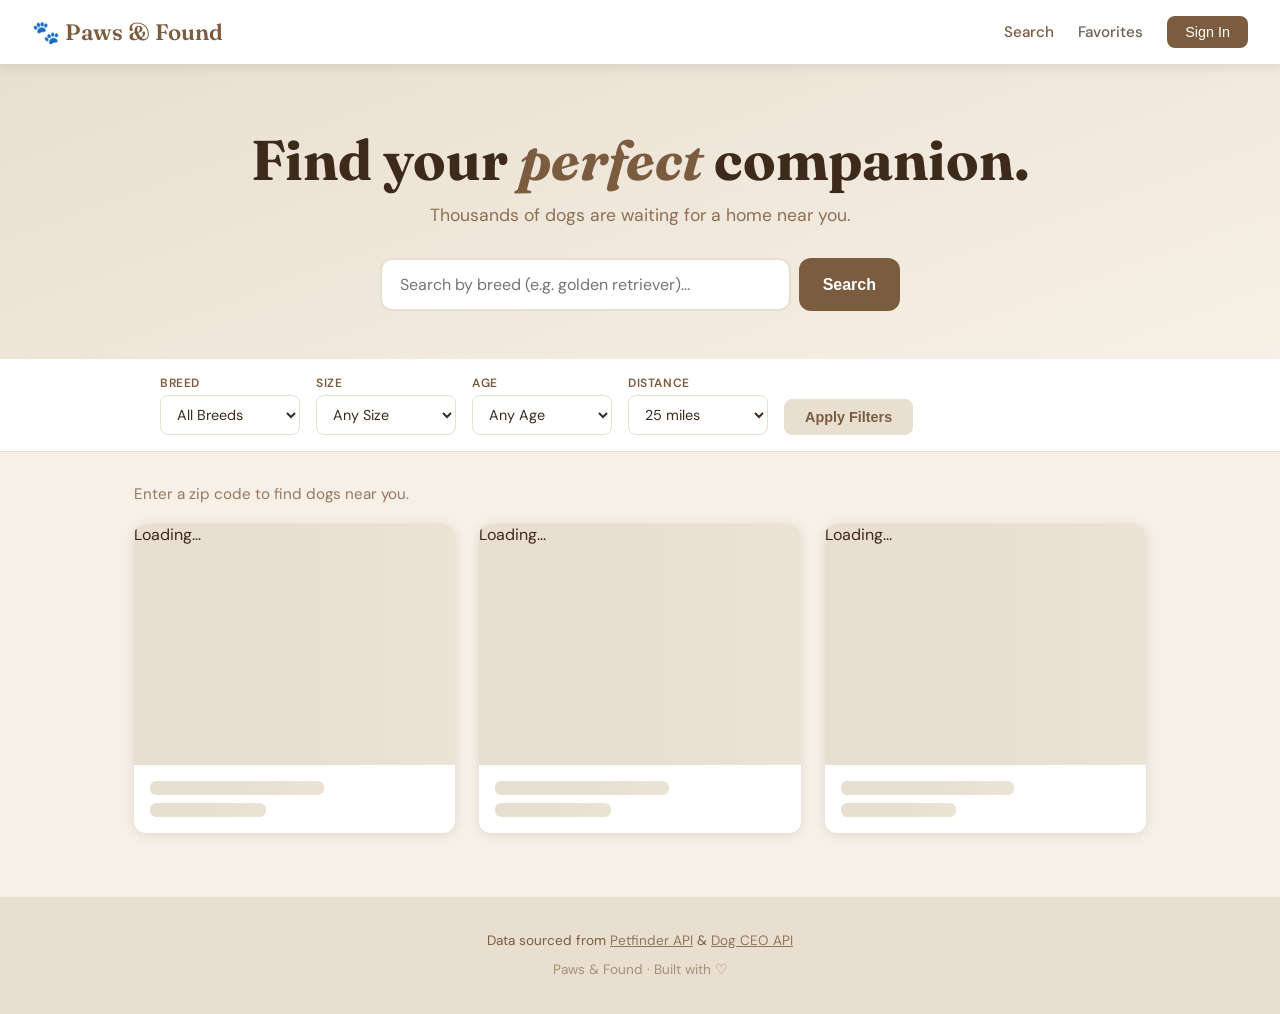
<file: index.html>
<!DOCTYPE html>
<html lang="en">
<head>
  <meta charset="UTF-8" />
  <meta name="viewport" content="width=device-width, initial-scale=1.0" />
  <title>Paws & Found — Find Your Perfect Dog</title>
  <link rel="stylesheet" href="index.css" />
  <link href="https://fonts.googleapis.com/css2?family=Fraunces:ital,wght@0,400;0,600;1,400&family=DM+Sans:wght@400;500&display=swap" rel="stylesheet" />
</head>
<body data-page="index">

  <!-- ===== NAVBAR ===== -->
  <nav class="navbar">
    <a href="index.html" class="logo">🐾 Paws &amp; Found</a>
    <div class="nav-links">
      <a href="index.html" class="nav-link active">Search</a>
      <a href="favorites.html" class="nav-link">Favorites <span class="fav-count" id="fav-count">0</span></a>
      <button class="btn-auth" id="auth-btn">Sign In</button>
    </div>
  </nav>

  <!-- ===== HERO ===== -->
  <header class="hero">
    <h1 class="hero-title">Find your <em>perfect</em> companion.</h1>
    <p class="hero-sub">Thousands of dogs are waiting for a home near you.</p>

    <!-- SEARCH BAR — breed text search with autocomplete -->
    <div class="search-bar" id="search-form">
      <div class="search-input-wrap">
        <input type="text" id="breed-search-input" placeholder="Search by breed (e.g. golden retriever)..." autocomplete="off" />
        <div class="breed-suggestions" id="breed-suggestions"></div>
      </div>
      <button class="btn-search" id="search-btn">Search</button>
    </div>
  </header>

  <!-- ===== FILTERS ===== -->
  <section class="filters-section">
    <div class="filters-row" id="filters-row">

      <!-- Breed dropdown — data from GET /v2/types/dog/breeds -->
      <div class="filter-group">
        <label for="breed-filter">Breed</label>
        <select id="breed-filter">
          <option value="">All Breeds</option>
          <!-- JS will populate from API: GET /v2/types/dog/breeds -->
          <div id="breed-options-placeholder"></div>
        </select>
      </div>

      <!-- Size filter -->
      <div class="filter-group">
        <label for="size-filter">Size</label>
        <select id="size-filter">
          <option value="">Any Size</option>
          <option value="small">Small</option>
          <option value="medium">Medium</option>
          <option value="large">Large</option>
          <option value="xlarge">Extra Large</option>
        </select>
      </div>

      <!-- Age filter -->
      <div class="filter-group">
        <label for="age-filter">Age</label>
        <select id="age-filter">
          <option value="">Any Age</option>
          <option value="baby">Puppy</option>
          <option value="young">Young</option>
          <option value="adult">Adult</option>
          <option value="senior">Senior</option>
        </select>
      </div>

      <!-- Distance filter -->
      <div class="filter-group">
        <label for="distance-filter">Distance</label>
        <select id="distance-filter">
          <option value="10">10 miles</option>
          <option value="25" selected>25 miles</option>
          <option value="50">50 miles</option>
          <option value="100">100 miles</option>
        </select>
      </div>

      <button class="btn-apply-filters" id="apply-filters-btn">Apply Filters</button>
    </div>
  </section>

  <!-- ===== RESULTS ===== -->
  <main class="main-content">

    <div class="results-header">
      <p class="results-count" id="results-count">Enter a zip code to find dogs near you.</p>
    </div>

    <!-- Dog cards grid — data from GET /v2/animals -->
    <!-- Each card links to profile.html?id={petfinder_id} -->
    <div class="dogs-grid" id="data-container">

      <!-- PLACEHOLDER CARDS (replaced by JS with real API data) -->
      <div class="dog-card placeholder-card">
        <div class="card-img-wrap">
          <div class="img-placeholder">Loading...</div>
        </div>
        <div class="card-body">
          <div class="placeholder-line w-60"></div>
          <div class="placeholder-line w-40"></div>
        </div>
      </div>

      <div class="dog-card placeholder-card">
        <div class="card-img-wrap">
          <div class="img-placeholder">Loading...</div>
        </div>
        <div class="card-body">
          <div class="placeholder-line w-60"></div>
          <div class="placeholder-line w-40"></div>
        </div>
      </div>

      <div class="dog-card placeholder-card">
        <div class="card-img-wrap">
          <div class="img-placeholder">Loading...</div>
        </div>
        <div class="card-body">
          <div class="placeholder-line w-60"></div>
          <div class="placeholder-line w-40"></div>
        </div>
      </div>

    </div>
    <!-- END #data-container -->

    <!-- Empty state shown when no results -->
    <div class="empty-state" id="empty-state" style="display:none;">
      <p class="empty-icon">🐾</p>
      <h2>No dogs found</h2>
      <p>Try a different zip code or adjust your filters.</p>
    </div>

  </main>

  <!-- ===== FOOTER ===== -->
  <footer class="site-footer">
    <p>Data sourced from <a href="https://www.petfinder.com/developers/" target="_blank">Petfinder API</a> &amp; <a href="https://dog.ceo/dog-api/" target="_blank">Dog CEO API</a></p>
    <p class="footer-sub">Paws &amp; Found · Built with ♡</p>
  </footer>

  <div id="toast-container" class="toast-container"></div>
  <script src="app.js"></script>
</body>
</html>
</file>
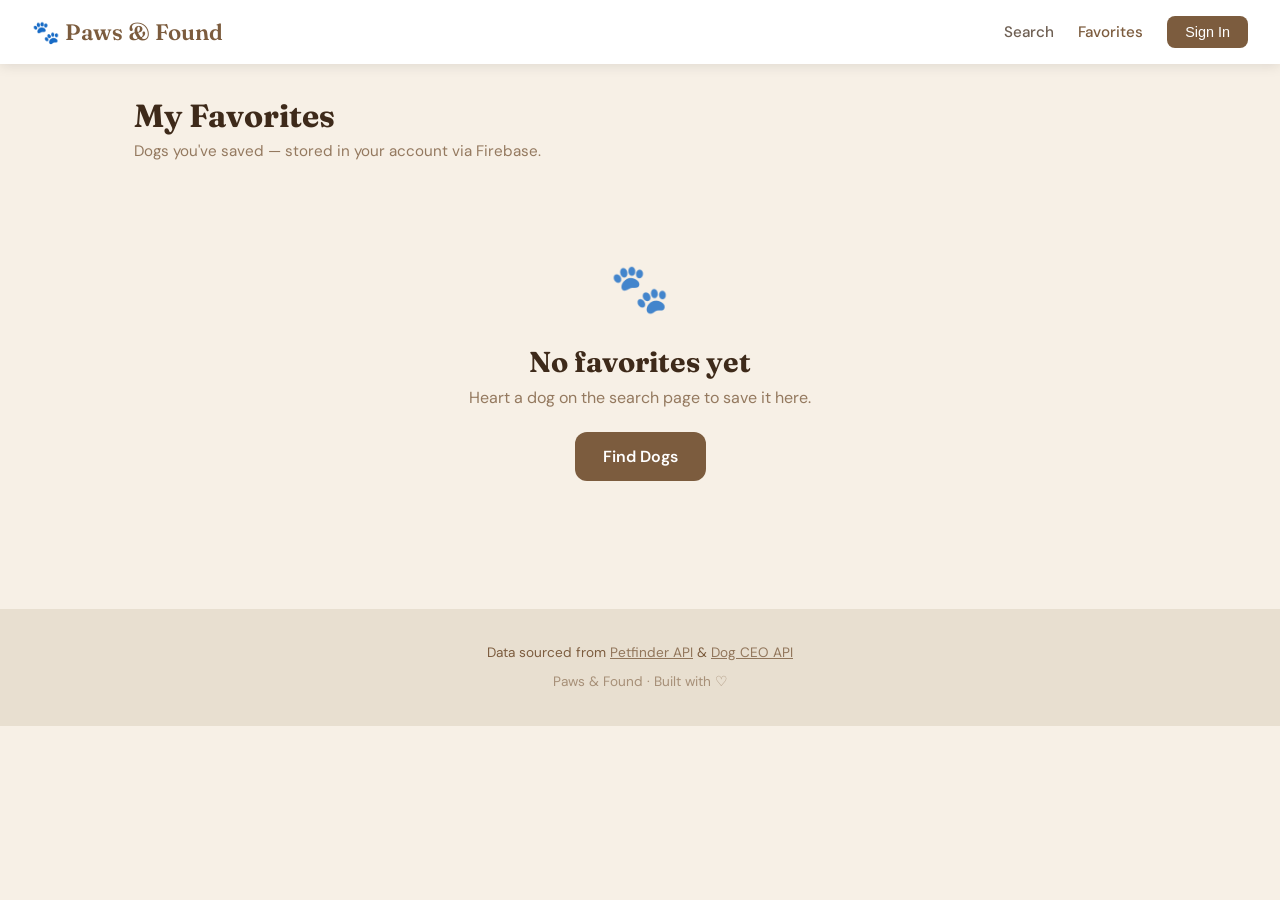
<file: favorites.html>
<!DOCTYPE html>
<html lang="en">
<head>
  <meta charset="UTF-8" />
  <meta name="viewport" content="width=device-width, initial-scale=1.0" />
  <title>My Favorites — Paws & Found</title>
  <link rel="stylesheet" href="index.css" />
  <link href="https://fonts.googleapis.com/css2?family=Fraunces:ital,wght@0,400;0,600;1,400&family=DM+Sans:wght@400;500&display=swap" rel="stylesheet" />
</head>
<body data-page="favorites">

  <!-- ===== NAVBAR ===== -->
  <nav class="navbar">
    <a href="index.html" class="logo">🐾 Paws &amp; Found</a>
    <div class="nav-links">
      <a href="index.html" class="nav-link">Search</a>
      <a href="favorites.html" class="nav-link active">Favorites <span class="fav-count" id="fav-count">0</span></a>
      <button class="btn-auth" id="auth-btn">Sign In</button>
    </div>
  </nav>

  <main class="main-content">
    <div class="page-title-row">
      <h1 class="page-title">My Favorites</h1>
      <p class="page-sub">Dogs you've saved — stored in your account via Firebase.</p>
    </div>

    <!-- Auth wall — shown when user is NOT signed in -->
    <div class="auth-wall" id="auth-wall">
      <p class="auth-wall-icon">🔒</p>
      <h2>Sign in to view your favorites</h2>
      <p>Create a free account to save dogs and access them from any device.</p>
      <button class="btn-primary" id="auth-wall-btn">Sign In / Create Account</button>
    </div>

    <div class="dogs-grid" id="favorites-container" style="display:none;">
      <!-- JS populates saved dog cards here from Firebase -->
    </div>

    <!-- Empty favorites state -->
    <div class="empty-state" id="favorites-empty" style="display:none;">
      <p class="empty-icon">🐾</p>
      <h2>No favorites yet</h2>
      <p>Heart a dog on the search page to save it here.</p>
      <a href="index.html" class="btn-primary">Find Dogs</a>
    </div>

  </main>

  <!-- ===== FOOTER ===== -->
  <footer class="site-footer">
    <p>Data sourced from <a href="https://www.petfinder.com/developers/" target="_blank">Petfinder API</a> &amp; <a href="https://dog.ceo/dog-api/" target="_blank">Dog CEO API</a></p>
    <p class="footer-sub">Paws &amp; Found · Built with ♡</p>
  </footer>

  <script src="app.js"></script>
</body>
</html>
</file>
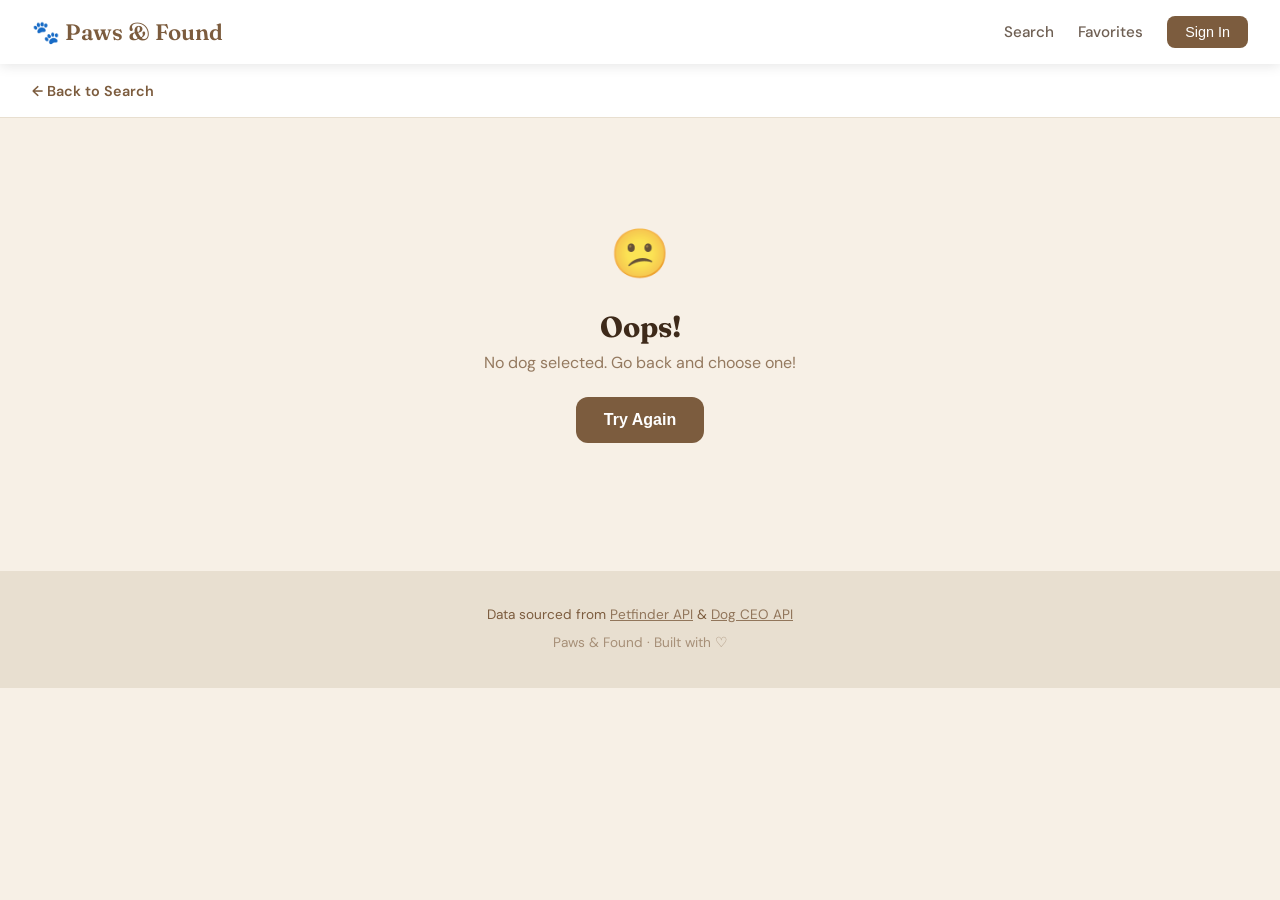
<file: profile.html>
<!DOCTYPE html>
<html lang="en">
<head>
  <meta charset="UTF-8" />
  <meta name="viewport" content="width=device-width, initial-scale=1.0" />
  <title>Dog Profile — Paws & Found</title>
  <link rel="stylesheet" href="index.css" />
  <link href="https://fonts.googleapis.com/css2?family=Fraunces:ital,wght@0,400;0,600;1,400&family=DM+Sans:wght@400;500&display=swap" rel="stylesheet" />
</head>
<body data-page="profile">

  <!-- ===== NAVBAR ===== -->
  <nav class="navbar">
    <a href="index.html" class="logo">🐾 Paws &amp; Found</a>
    <div class="nav-links">
      <a href="index.html" class="nav-link">Search</a>
      <a href="favorites.html" class="nav-link">Favorites <span class="fav-count" id="fav-count">0</span></a>
      <button class="btn-auth" id="auth-btn">Sign In</button>
    </div>
  </nav>

  <!-- Back button -->
  <div class="back-bar">
    <a href="index.html" class="back-link">← Back to Search</a>
  </div>

  <!-- ===== DOG PROFILE ===== -->
  <!-- Populated by JS using GET /v2/animals/{id} + GET /api/breed/{breed}/images/random -->
  <main class="profile-main" id="profile-container">

    <div class="profile-layout">

      <!-- LEFT: Photo gallery -->
      <aside class="profile-gallery">
        <div class="main-photo-wrap">
          <!-- Main photo: from Petfinder API or fallback from dog.ceo -->
          <img id="main-photo" src="" alt="Dog photo" class="main-photo" />
          <div class="photo-placeholder" id="photo-placeholder">Loading photo...</div>
        </div>

        <!-- Thumbnail strip — additional photos from Petfinder API -->
        <div class="thumbs-row" id="thumbs-row">
          <!-- JS populates thumbnails here -->
          <div id="thumbs-container"></div>
        </div>

        <p class="photo-credit" id="photo-credit" style="display:none;">
          📷 Placeholder photo via <a href="https://dog.ceo" target="_blank">dog.ceo</a>
        </p>
      </aside>

      <!-- RIGHT: Details -->
      <section class="profile-details">

        <!-- Name + basic info — from GET /v2/animals/{id} -->
        <div class="profile-header">
          <h1 class="dog-name" id="dog-name">Loading...</h1>
          <p class="dog-meta" id="dog-meta"></p>
        </div>

        <!-- Shelter location -->
        <div class="profile-section">
          <h3>Location</h3>
          <p id="dog-location" class="detail-text">—</p>
        </div>

        <!-- Personality traits — tags from Petfinder API -->
        <div class="profile-section">
          <h3>Personality</h3>
          <div class="traits-row" id="traits-container">
            <!-- JS populates trait pills here -->
            <div id="traits-placeholder" class="placeholder-line w-80"></div>
          </div>
        </div>

        <!-- Description -->
        <div class="profile-section">
          <h3>About</h3>
          <p id="dog-description" class="detail-text">—</p>
        </div>

        <!-- Health info -->
        <div class="profile-section health-row" id="health-row">
          <span class="health-badge" id="badge-vaccinated" style="display:none;">✓ Vaccinated</span>
          <span class="health-badge" id="badge-neutered" style="display:none;">✓ Spayed / Neutered</span>
          <span class="health-badge" id="badge-housetrained" style="display:none;">✓ House Trained</span>
        </div>

        <!-- Action buttons -->
        <div class="profile-actions">
          <!-- Contact shelter — links to Petfinder listing URL -->
          <a href="#" id="contact-shelter-btn" target="_blank" class="btn-primary">
            Contact Shelter →
          </a>

          <!-- Save to Favorites — writes to Firebase Realtime Database -->
          <button class="btn-favorite" id="favorite-btn" data-dog-id="">
            ♡ Save to Favorites
          </button>
        </div>

        <!-- Shelter info — from GET /v2/animals/{id} -->
        <div class="shelter-card" id="shelter-card">
          <h4>Shelter</h4>
          <p id="shelter-name">—</p>
          <p id="shelter-phone">—</p>
          <p id="shelter-email">—</p>
        </div>

      </section>
    </div>
    <!-- END .profile-layout -->

  </main>
  <!-- END #profile-container -->

  <!-- ===== FOOTER ===== -->
  <footer class="site-footer">
    <p>Data sourced from <a href="https://www.petfinder.com/developers/" target="_blank">Petfinder API</a> &amp; <a href="https://dog.ceo/dog-api/" target="_blank">Dog CEO API</a></p>
    <p class="footer-sub">Paws &amp; Found · Built with ♡</p>
  </footer>

  <script src="app.js"></script>
</body>
</html>
</file>
<file: index.css>
/* ── Reset & Base ──────────────────────────────────────── */
*, *::before, *::after { box-sizing: border-box; margin: 0; padding: 0; }

:root {
  --cream:   #F7F0E6;
  --tan:     #E8DFD0;
  --brown:   #7C5C3E;
  --dark:    #3E2A1A;
  --accent:  #B87333;
  --white:   #FFFFFF;
  --shadow:  0 2px 12px rgba(0,0,0,0.10);
  --radius:  12px;
  --font-body: 'DM Sans', sans-serif;
  --font-head: 'Fraunces', serif;
}

body {
  font-family: var(--font-body);
  background: var(--cream);
  color: var(--dark);
  min-height: 100vh;
}

a { color: inherit; text-decoration: none; }

/* ── Navbar ────────────────────────────────────────────── */
.navbar {
  display: flex;
  align-items: center;
  justify-content: space-between;
  padding: 0 2rem;
  height: 64px;
  background: var(--white);
  box-shadow: var(--shadow);
  position: sticky;
  top: 0;
  z-index: 100;
}

.logo {
  font-family: var(--font-head);
  font-size: 1.4rem;
  font-weight: 600;
  color: var(--brown);
}

.nav-links {
  display: flex;
  align-items: center;
  gap: 1.5rem;
}

.nav-link {
  font-size: 0.95rem;
  font-weight: 500;
  color: var(--dark);
  opacity: 0.75;
  transition: opacity 0.15s;
}
.nav-link:hover, .nav-link.active { opacity: 1; color: var(--brown); }

.fav-count {
  display: inline-block;
  background: var(--accent);
  color: var(--white);
  font-size: 0.7rem;
  font-weight: 700;
  border-radius: 999px;
  padding: 1px 6px;
  margin-left: 3px;
  vertical-align: middle;
}

.btn-auth {
  background: var(--brown);
  color: var(--white);
  border: none;
  border-radius: 8px;
  padding: 8px 18px;
  font-size: 0.9rem;
  font-weight: 500;
  cursor: pointer;
  transition: background 0.15s;
}
.btn-auth:hover { background: var(--accent); }

/* ── Hero ──────────────────────────────────────────────── */
.hero {
  text-align: center;
  padding: 4rem 1.5rem 3rem;
  background: linear-gradient(160deg, var(--tan) 0%, var(--cream) 100%);
}

.hero-title {
  font-family: var(--font-head);
  font-size: clamp(2rem, 5vw, 3.5rem);
  color: var(--dark);
  line-height: 1.15;
  margin-bottom: 0.75rem;
}
.hero-title em { color: var(--brown); font-style: italic; }

.hero-sub {
  font-size: 1.1rem;
  color: var(--brown);
  margin-bottom: 2rem;
  opacity: 0.85;
}

/* ── Search Bar ────────────────────────────────────────── */
.search-bar {
  display: flex;
  justify-content: center;
  gap: 0.5rem;
  max-width: 520px;
  margin: 0 auto;
}

.search-input-wrap {
  position: relative;
  flex: 1;
}

#breed-search-input {
  width: 100%;
  padding: 14px 18px;
  border: 2px solid var(--tan);
  border-radius: var(--radius);
  font-size: 1rem;
  font-family: var(--font-body);
  background: var(--white);
  color: var(--dark);
  outline: none;
  transition: border-color 0.15s;
}
#breed-search-input:focus { border-color: var(--brown); }

/* Autocomplete suggestions */
.breed-suggestions {
  display: none;
  position: absolute;
  top: calc(100% + 4px);
  left: 0; right: 0;
  background: var(--white);
  border: 1.5px solid var(--tan);
  border-radius: var(--radius);
  box-shadow: 0 8px 24px rgba(0,0,0,0.12);
  z-index: 200;
  overflow: hidden;
}
.breed-suggestions.open { display: block; }

.suggestion-item {
  padding: 11px 16px;
  font-size: 0.93rem;
  cursor: pointer;
  transition: background 0.1s;
}
.suggestion-item:hover { background: var(--tan); }

.btn-search {
  padding: 14px 24px;
  background: var(--brown);
  color: var(--white);
  border: none;
  border-radius: var(--radius);
  font-size: 1rem;
  font-weight: 600;
  cursor: pointer;
  white-space: nowrap;
  transition: background 0.15s;
}
.btn-search:hover { background: var(--accent); }

/* ── Filters ───────────────────────────────────────────── */
.filters-section {
  background: var(--white);
  border-bottom: 1px solid var(--tan);
  padding: 1rem 2rem;
}

.filters-row {
  display: flex;
  flex-wrap: wrap;
  align-items: flex-end;
  gap: 1rem;
  max-width: 960px;
  margin: 0 auto;
}

.filter-group {
  display: flex;
  flex-direction: column;
  gap: 4px;
}

.filter-group label {
  font-size: 0.75rem;
  font-weight: 600;
  text-transform: uppercase;
  letter-spacing: 0.05em;
  color: var(--brown);
}

.filter-group select {
  padding: 9px 12px;
  border: 1.5px solid var(--tan);
  border-radius: 8px;
  font-size: 0.9rem;
  font-family: var(--font-body);
  background: var(--white);
  color: var(--dark);
  cursor: pointer;
  outline: none;
  min-width: 140px;
}
.filter-group select:focus { border-color: var(--brown); }

.btn-apply-filters {
  padding: 9px 20px;
  background: var(--tan);
  border: 1.5px solid var(--tan);
  border-radius: 8px;
  font-size: 0.9rem;
  font-weight: 600;
  color: var(--brown);
  cursor: pointer;
  transition: background 0.15s;
  align-self: flex-end;
}
.btn-apply-filters:hover { background: var(--brown); color: var(--white); }

/* ── Breed Banner ──────────────────────────────────────── */
.breed-banner {
  background: var(--white);
  border-radius: var(--radius);
  padding: 1.5rem;
  margin-bottom: 1.5rem;
  box-shadow: var(--shadow);
}

.breed-banner-title {
  font-family: var(--font-head);
  font-size: 1.6rem;
  margin-bottom: 1rem;
  color: var(--dark);
}

.breed-banner-stats {
  display: flex;
  flex-wrap: wrap;
  gap: 1rem;
}

.stat {
  display: flex;
  flex-direction: column;
  gap: 2px;
}

.stat-label {
  font-size: 0.7rem;
  font-weight: 700;
  text-transform: uppercase;
  letter-spacing: 0.05em;
  color: var(--brown);
  opacity: 0.75;
}

.stat-val {
  font-size: 0.95rem;
  font-weight: 500;
  color: var(--dark);
}

/* ── Main / Results ────────────────────────────────────── */
.main-content {
  max-width: 1060px;
  margin: 0 auto;
  padding: 2rem 1.5rem 4rem;
}

.results-header { margin-bottom: 1.25rem; }

.results-count {
  font-size: 0.95rem;
  color: var(--brown);
  opacity: 0.8;
}

/* ── Dog Cards Grid ────────────────────────────────────── */
.dogs-grid {
  display: grid;
  grid-template-columns: repeat(auto-fill, minmax(260px, 1fr));
  gap: 1.5rem;
}

.dog-card {
  background: var(--white);
  border-radius: var(--radius);
  overflow: hidden;
  box-shadow: var(--shadow);
  transition: transform 0.18s, box-shadow 0.18s, opacity 0.28s;
  display: flex;
  flex-direction: column;
  animation: fadeSlideIn 0.4s ease both;
}
.dog-card:hover { transform: translateY(-4px); box-shadow: 0 8px 24px rgba(0,0,0,0.14); }
.dog-card.card-removing { opacity: 0; transform: scale(0.94); }

@keyframes fadeSlideIn {
  from { opacity: 0; transform: translateY(18px); }
  to   { opacity: 1; transform: translateY(0); }
}

.card-img-wrap {
  position: relative;
  aspect-ratio: 4/3;
  overflow: hidden;
  background: var(--tan);
}

.card-img-wrap img {
  width: 100%;
  height: 100%;
  object-fit: cover;
  display: block;
  transition: transform 0.3s;
}
.dog-card:hover .card-img-wrap img { transform: scale(1.04); }

.card-heart {
  position: absolute;
  top: 10px;
  right: 10px;
  background: rgba(255,255,255,0.85);
  border: none;
  border-radius: 50%;
  width: 36px;
  height: 36px;
  font-size: 1.1rem;
  cursor: pointer;
  display: flex;
  align-items: center;
  justify-content: center;
  transition: background 0.15s, transform 0.15s;
}
.card-heart:hover { background: var(--white); transform: scale(1.15); }
.card-heart.saved { color: #e05a5a; }

.card-body {
  padding: 1rem 1rem 0.5rem;
  flex: 1;
}

.card-dog-name {
  font-family: var(--font-head);
  font-size: 1.1rem;
  font-weight: 600;
  color: var(--dark);
  margin-bottom: 4px;
}

.card-dog-meta {
  font-size: 0.8rem;
  color: var(--brown);
  opacity: 0.8;
}

.card-footer {
  display: flex;
  justify-content: space-between;
  align-items: center;
  padding: 0.75rem 1rem;
  border-top: 1px solid var(--tan);
  font-size: 0.82rem;
  color: var(--brown);
}

.card-view-btn {
  font-weight: 600;
  color: var(--brown);
  transition: color 0.15s;
}
.card-view-btn:hover { color: var(--accent); }

/* ── Skeleton / Loading Placeholders ───────────────────── */
.placeholder-card {
  pointer-events: none;
}

.img-placeholder {
  width: 100%;
  height: 100%;
  background: linear-gradient(90deg, var(--tan) 25%, #ece3d5 50%, var(--tan) 75%);
  background-size: 200% 100%;
  animation: shimmer 1.4s infinite;
}

.placeholder-line {
  height: 14px;
  border-radius: 6px;
  margin-bottom: 8px;
  background: linear-gradient(90deg, var(--tan) 25%, #ece3d5 50%, var(--tan) 75%);
  background-size: 200% 100%;
  animation: shimmer 1.4s infinite;
}
.placeholder-line.w-60 { width: 60%; }
.placeholder-line.w-40 { width: 40%; }
.placeholder-line.w-80 { width: 80%; }

@keyframes shimmer {
  0%   { background-position: 200% 0; }
  100% { background-position: -200% 0; }
}

/* ── Empty State ───────────────────────────────────────── */
.empty-state {
  text-align: center;
  padding: 4rem 1.5rem;
}
.empty-icon { font-size: 3rem; margin-bottom: 1rem; }
.empty-state h2 { font-family: var(--font-head); font-size: 1.8rem; margin-bottom: 0.5rem; }
.empty-state p  { color: var(--brown); opacity: 0.8; margin-bottom: 1.5rem; }

/* ── Buttons ───────────────────────────────────────────── */
.btn-primary {
  display: inline-block;
  padding: 14px 28px;
  background: var(--brown);
  color: var(--white);
  border: none;
  border-radius: var(--radius);
  font-size: 1rem;
  font-weight: 600;
  cursor: pointer;
  transition: background 0.15s;
  text-align: center;
}
.btn-primary:hover { background: var(--accent); }

.btn-favorite {
  padding: 14px 28px;
  background: transparent;
  color: var(--brown);
  border: 2px solid var(--brown);
  border-radius: var(--radius);
  font-size: 1rem;
  font-weight: 600;
  cursor: pointer;
  transition: all 0.15s;
}
.btn-favorite:hover { background: var(--tan); }
.btn-favorite.saved { background: #fdecea; border-color: #e05a5a; color: #e05a5a; }

/* ── Favorites Page ────────────────────────────────────── */
.page-title-row {
  margin-bottom: 2rem;
}
.page-title {
  font-family: var(--font-head);
  font-size: 2rem;
  color: var(--dark);
  margin-bottom: 0.4rem;
}
.page-sub {
  font-size: 0.95rem;
  color: var(--brown);
  opacity: 0.8;
}

.auth-wall {
  text-align: center;
  padding: 4rem 1.5rem;
}
.auth-wall-icon { font-size: 3rem; margin-bottom: 1rem; }
.auth-wall h2 { font-family: var(--font-head); font-size: 1.8rem; margin-bottom: 0.5rem; }
.auth-wall p  { color: var(--brown); opacity: 0.8; margin-bottom: 1.5rem; }

/* ── Footer ────────────────────────────────────────────── */
.site-footer {
  text-align: center;
  padding: 2rem 1.5rem;
  background: var(--tan);
  font-size: 0.85rem;
  color: var(--brown);
  line-height: 1.8;
}
.site-footer a { text-decoration: underline; opacity: 0.8; }
.footer-sub { opacity: 0.6; margin-top: 4px; }

/* ── Profile Page ──────────────────────────────────────── */
.back-bar {
  padding: 1rem 2rem;
  background: var(--white);
  border-bottom: 1px solid var(--tan);
}
.back-link { font-size: 0.9rem; font-weight: 600; color: var(--brown); }
.back-link:hover { text-decoration: underline; }

.profile-main {
  max-width: 1060px;
  margin: 0 auto;
  padding: 2.5rem 1.5rem 4rem;
}

.profile-layout {
  display: grid;
  grid-template-columns: 1fr 1fr;
  gap: 3rem;
  align-items: start;
}
@media (max-width: 700px) { .profile-layout { grid-template-columns: 1fr; } }

/* Profile gallery */
.main-photo-wrap {
  border-radius: var(--radius);
  overflow: hidden;
  aspect-ratio: 4/3;
  background: var(--tan);
  margin-bottom: 0.75rem;
}
.main-photo { width: 100%; height: 100%; object-fit: cover; display: block; }
.photo-placeholder {
  display: flex;
  align-items: center;
  justify-content: center;
  height: 100%;
  color: var(--brown);
  font-size: 0.9rem;
  opacity: 0.7;
}

#thumbs-container {
  display: flex;
  gap: 8px;
  flex-wrap: wrap;
}
.thumb-img {
  width: 72px;
  height: 72px;
  object-fit: cover;
  border-radius: 8px;
  cursor: pointer;
  border: 2px solid transparent;
  transition: border-color 0.15s, opacity 0.15s;
  opacity: 0.7;
}
.thumb-img:hover, .thumb-img.active { border-color: var(--brown); opacity: 1; }

.photo-credit { font-size: 0.75rem; color: var(--brown); opacity: 0.7; margin-top: 6px; }

/* Profile details */
.profile-header { margin-bottom: 1.5rem; }

.dog-name {
  font-family: var(--font-head);
  font-size: 2.2rem;
  color: var(--dark);
  margin-bottom: 4px;
}

.dog-meta { font-size: 0.95rem; color: var(--brown); opacity: 0.85; }

.profile-section { margin-bottom: 1.5rem; }
.profile-section h3 {
  font-size: 0.75rem;
  font-weight: 700;
  text-transform: uppercase;
  letter-spacing: 0.07em;
  color: var(--brown);
  opacity: 0.7;
  margin-bottom: 0.5rem;
}

.detail-text { font-size: 0.95rem; line-height: 1.6; }

.traits-row { display: flex; flex-wrap: wrap; gap: 8px; }

.trait-pill {
  background: var(--tan);
  color: var(--brown);
  border-radius: 999px;
  padding: 4px 14px;
  font-size: 0.82rem;
  font-weight: 600;
}

.health-row { display: flex; flex-wrap: wrap; gap: 8px; }

.health-badge {
  background: #e8f5e9;
  color: #2e7d32;
  border-radius: 999px;
  padding: 4px 14px;
  font-size: 0.82rem;
  font-weight: 600;
}

.profile-actions {
  display: flex;
  gap: 1rem;
  flex-wrap: wrap;
  margin-bottom: 2rem;
}

.shelter-card {
  background: var(--tan);
  border-radius: var(--radius);
  padding: 1.25rem;
  font-size: 0.9rem;
  line-height: 2;
}
.shelter-card h4 {
  font-family: var(--font-head);
  font-size: 1rem;
  margin-bottom: 0.5rem;
}

/* ── Recently Viewed ────────────────────────────────── */
.recently-viewed-section {
  padding: 0 0 1.5rem;
}
.section-label {
  font-size: 0.75rem;
  font-weight: 700;
  text-transform: uppercase;
  letter-spacing: 0.07em;
  color: var(--brown);
  opacity: 0.7;
  margin-bottom: 0.75rem;
}
.recent-scroll {
  display: flex;
  gap: 12px;
  overflow-x: auto;
  padding-bottom: 4px;
  scrollbar-width: thin;
}
.recent-chip {
  display: flex;
  flex-direction: column;
  align-items: center;
  gap: 6px;
  text-decoration: none;
  flex-shrink: 0;
}
.recent-chip-img {
  width: 64px;
  height: 64px;
  border-radius: 50%;
  object-fit: cover;
  border: 2px solid var(--tan);
  transition: border-color 0.15s;
}
.recent-chip:hover .recent-chip-img { border-color: var(--brown); }
.recent-chip-name {
  font-size: 0.72rem;
  color: var(--brown);
  text-align: center;
  max-width: 72px;
  overflow: hidden;
  white-space: nowrap;
  text-overflow: ellipsis;
}

/* ── Like / Dislike reactions ───────────────────────── */
.reaction-bar {
  display: flex;
  gap: 8px;
  padding: 0.5rem 1rem;
  border-top: 1px solid var(--tan);
}
.btn-react {
  background: none;
  border: 1.5px solid var(--tan);
  border-radius: 999px;
  padding: 4px 14px;
  font-size: 0.9rem;
  cursor: pointer;
  transition: background 0.15s, border-color 0.15s, transform 0.1s;
}
.btn-react:hover { background: var(--tan); transform: scale(1.1); }
.btn-react.active { background: var(--tan); border-color: var(--brown); }

/* ── Toast notifications ────────────────────────────── */
.toast-container {
  position: fixed;
  bottom: 1.5rem;
  left: 50%;
  transform: translateX(-50%);
  display: flex;
  flex-direction: column;
  align-items: center;
  gap: 8px;
  z-index: 999;
  pointer-events: none;
}

.toast {
  padding: 10px 22px;
  border-radius: 999px;
  font-size: 0.9rem;
  font-weight: 500;
  color: var(--white);
  box-shadow: 0 4px 16px rgba(0,0,0,0.18);
  opacity: 0;
  transform: translateY(10px);
  transition: opacity 0.25s, transform 0.25s;
  white-space: nowrap;
}
.toast.toast-visible { opacity: 1; transform: translateY(0); }
.toast-success { background: var(--brown); }
.toast-info    { background: #888; }
.toast-error   { background: #c0392b; }

/* ── Mobile responsive ──────────────────────────────── */
@media (max-width: 600px) {
  .navbar { padding: 0 1rem; }
  .hero { padding: 2.5rem 1rem 2rem; }
  .search-bar { flex-direction: column; }
  .btn-search { width: 100%; }
  .filters-section { padding: 1rem; }
  .filters-row { gap: 0.75rem; }
  .filter-group select { min-width: 120px; }
  .main-content { padding: 1.5rem 1rem 3rem; }
  .dogs-grid { grid-template-columns: repeat(auto-fill, minmax(160px, 1fr)); gap: 1rem; }
  .profile-main { padding: 1.5rem 1rem 3rem; }
}
</file>
